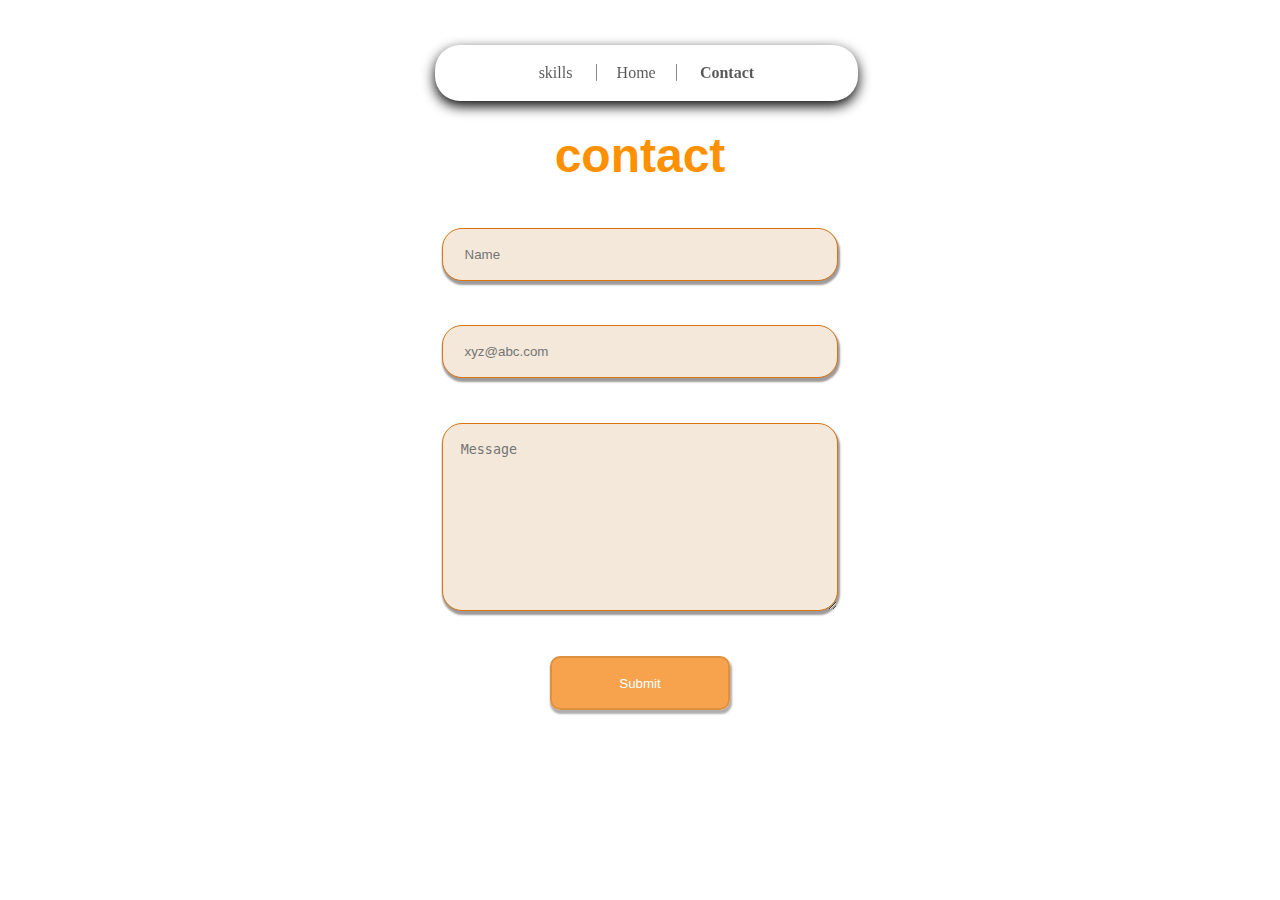
<file: contact.html>
<!DOCTYPE html>
<html lang="en">
<head>
    <meta charset="UTF-8">
    <meta name="viewport" content="width=device-width, initial-scale=1.0">
    <link rel="stylesheet" href="style.css">
    <title>Document</title>
</head>
<body>
    <div id="menu">
        <nav>
            <a href="skill.html">skills</a>
            <a href="index.html">Home</a>
            <a href="contact.html"><b>Contact</b></a>
        </nav>
    </div>
    <h2 id="tk">contact</h2>
    <form><div id="con">
        <input type="text" placeholder=" Name" required>
        <input type="email" placeholder=" xyz@abc.com" required>
        <textarea name="message"  cols="30" rows="10" placeholder="Message" required></textarea>
        <input id="but" type="submit" value="Submit">
        </div>
    </form>


</body>
</html>
</file>
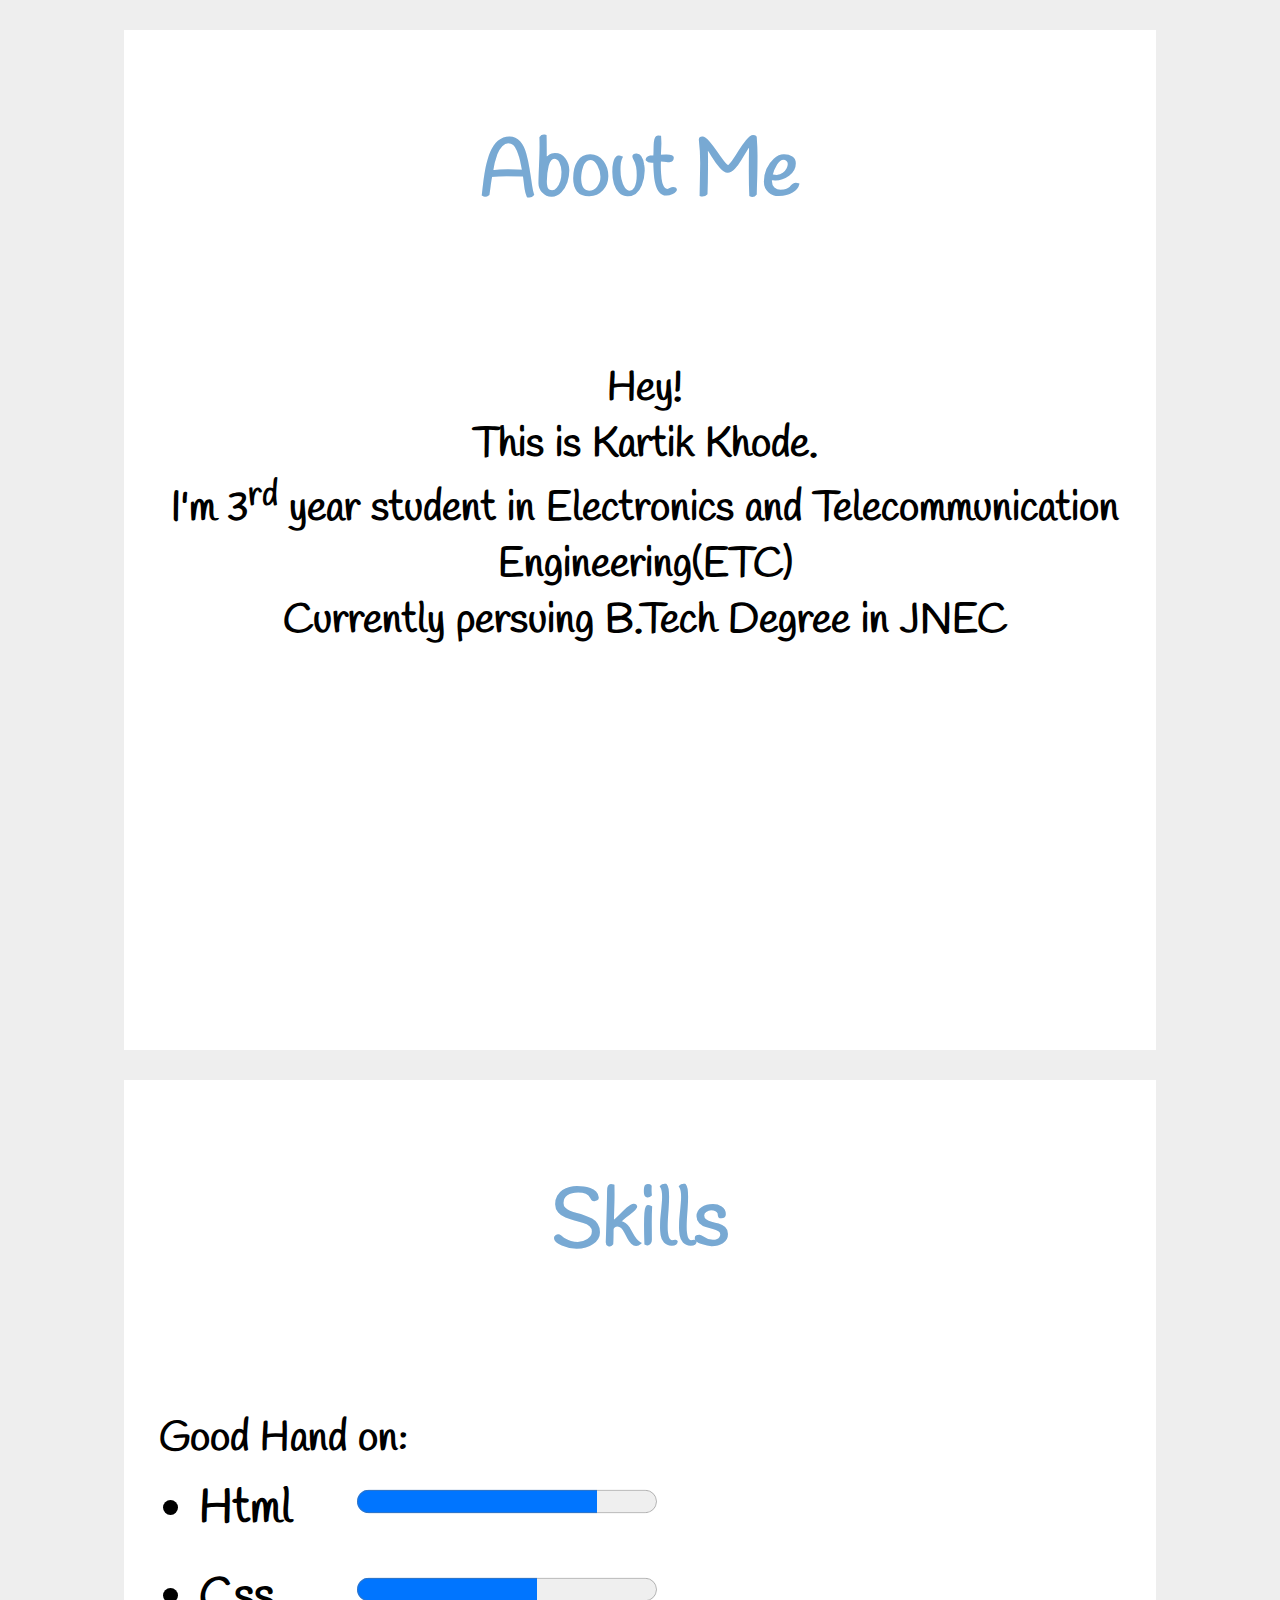
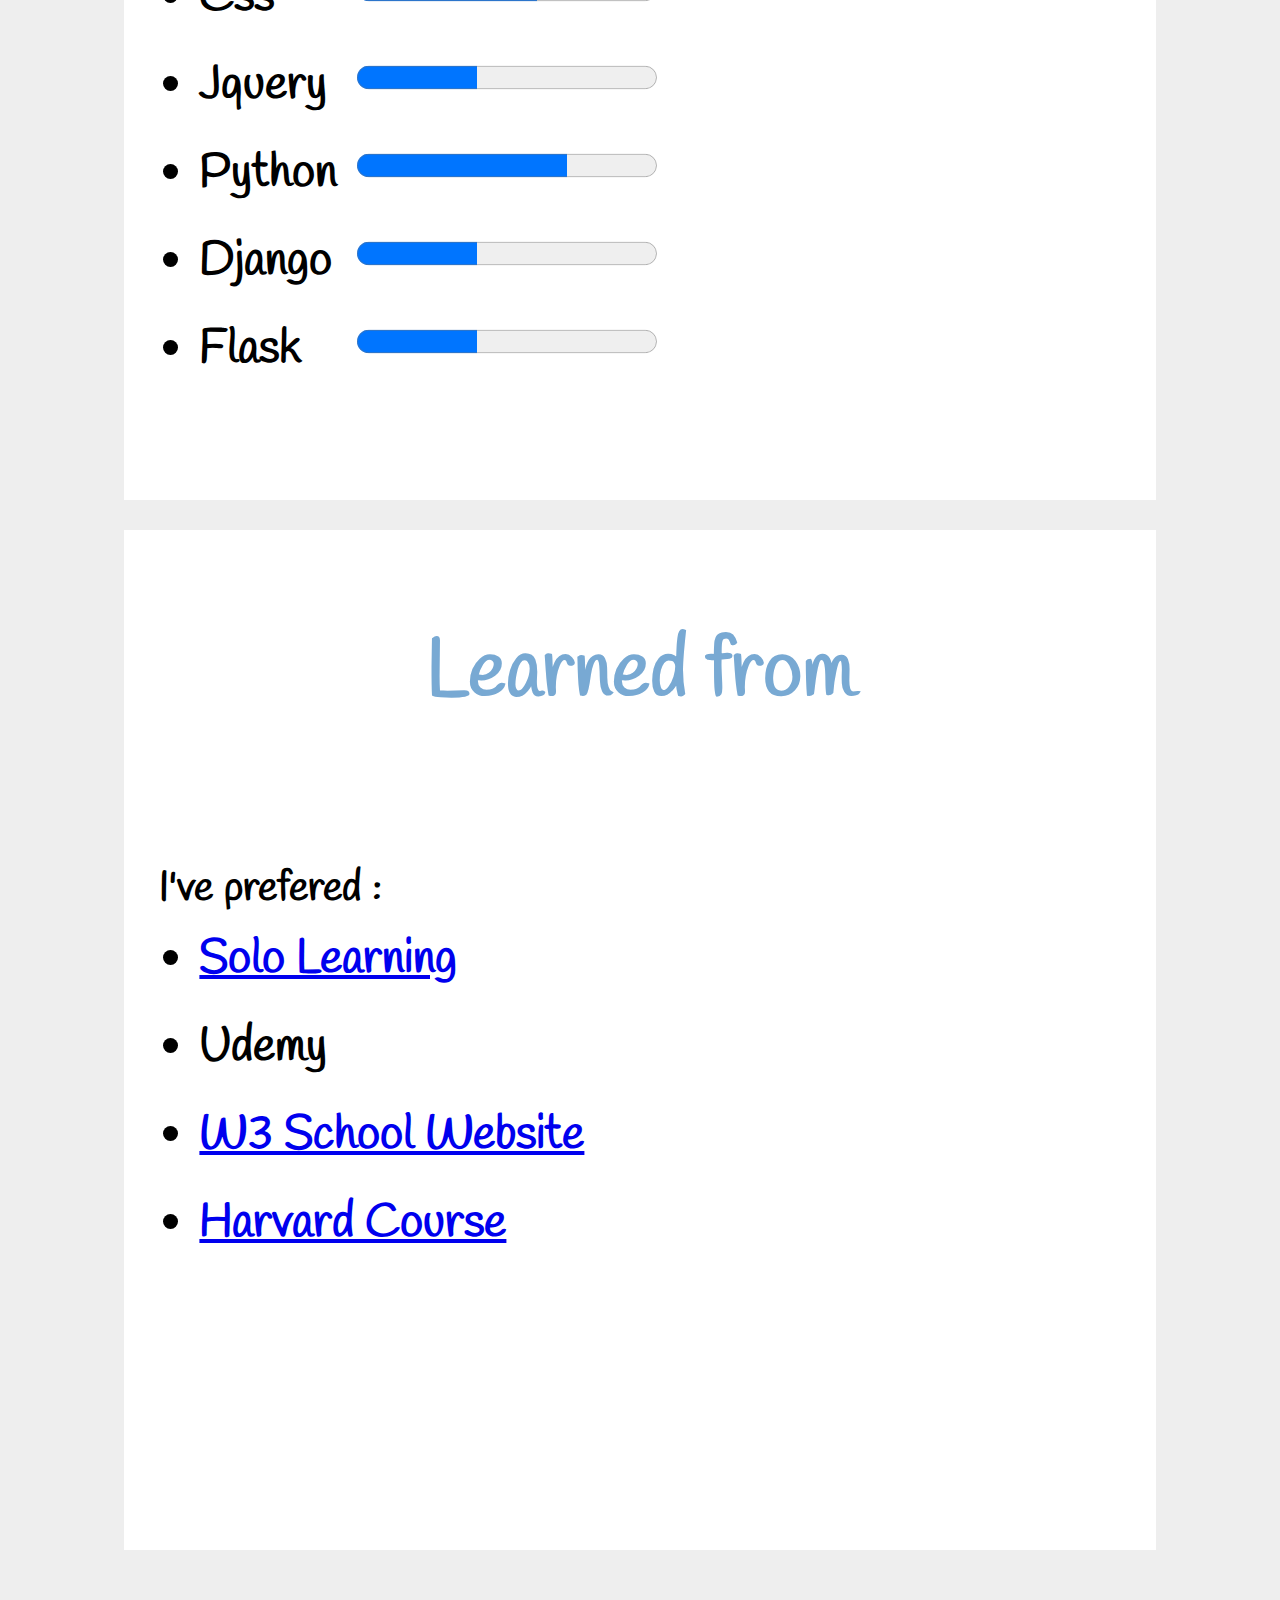
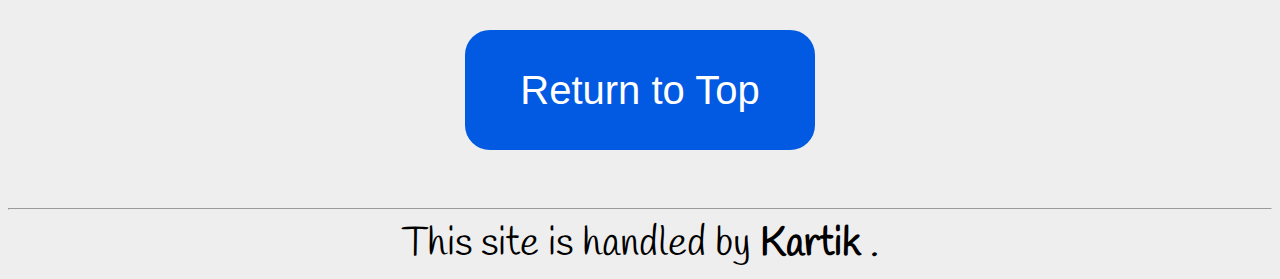
<file: kk.html>
<!DOCTYPE html>
<html>
    <head>
        <title>Kartik Khode</title>
      <link href="https://fonts.googleapis.com/css?family=Handlee" rel="stylesheet">
                <style> 
                body {
   font-family: 'Handlee', cursive;
    background-color:#eeeeee;
    text-align:center;

}

#a ,#b ,#c{
   padding:10px;
    width:80%;
    margin:30px auto;
    height:1000px;
    background-color:#fff;
    font-weight:bolder ;
    max-height:30%;
    position:relative ;

    }

#a:hover ,#b:hover ,#c:hover{
    box-shadow:5px 5px 20px 8px #555,-5px -5px 20px 8px #555;
    transition:0.3s ease-in;
}

#a:hover>h3 ,#b:hover>h3 ,#c:hover>h3{
    font-size:75pt;
    transition:0.3s ease-in;

}
p{
position:absolute;
top:30%;

 font-size:31pt;
    word-wrap:break-word;
  

   word-spacing:2px;
    margin:25px;
}
button{
    width:350px;
    height:120px;
    background-color:#0259e2;
    border:2px solid #0259e2;
    font-size:30pt;
    color:white;
    border-radius:25px;
    margin:50px;

    
}

ul{
    position:absolute;
    top:35%;
    float:left;
}
li{
    margin:25px;
    text-align:left;
font-size:35pt;
}

progress {
    width:300px;
    margin:auto 20px;
    float:right;
    }

button a{
    color:white;
    text-decoration:none;

}
h3{
font-weight:bolder;
    color:#78a9d3;
    font-size:60pt;
    
}
footer{
font-size:30pt;
}

                </style>
    </head>
    <body>
        <div id="a"><h3>About Me</h3>
        
            <p>Hey!<br>This is Kartik Khode.<br>
            I'm 3<sup>rd</sup> year student in Electronics and Telecommunication Engineering(ETC)<br>Currently persuing B.Tech Degree in JNEC</p> 
          
        </div>
        <div id="b"><h3>Skills</h3>
        <p>Good Hand on:</p>
        <ul>
            <li>Html <progress min="0" max="100" value="80"/></progress></li>
            <li>Css<progress min="0"max="100" value="60"/></progress></li>
    
            <li>Jquery<progress min="0" max="100" value="40"/></progress></li>
            <li>Python<progress min="0" max="100" value="70"></progress> </li>
            <li>Django<progress min="0" max="100" value="40"/></progress></li>
            <li>Flask<progress min="0" max="100" value="40"/></progress></li>
        </ul>
          
        </div>
        <div id="c"><h3>Learned from</h3>
        <p>I've prefered :</p>
        <ul>
            <li>
                <a href="http://www.sololearn.com" target="_blank">Solo Learning
  
</a>
            </li>
            <li>Udemy</li>
            <li><a href="https://www.w3schools.com/" target="_blank">
                W3 School Website
            </a>
            </li>
            <li>
            <a href="https://www.youtube.com/playlist?list=PLhQjrBD2T382hIW-IsOVuXP1uMzEvmcE5" target="_blank">
   Harvard Course
</a></li>
            
        </ul>
      
        </div> <button><a href="#a">Return to Top</a></button>
            
            
        <hr>
        <footer>This site is handled by <b>Kartik</b> .</footer>
    </body>
</html>
</file>
<file: style.css>
body{
background-color:#ffffff;
padding: 0;
margin: 0;
}

jjjjj
.content{
    min-height: calc(400vh - 30vh);
}
footer{
    height: 30vh;
    background-color: #000000ec;
    color: #ffffff;
    text-align: center;
    font-family: Arial, Helvetica, sans-serif;
    }

.fblock{
    display: inline-block;
    margin-right:2%;
    margin-left: 2%;
    margin-top: 0;
    text-align: left;
    line-height: 130%;
    width: 20%;
    height: 20vh;
    font-size: 80%;
    color: #fff;



}
.fblock>h4{
    color: #d8750f;
    font-size: 110%;
}
.fblock a{
    color: #fff;
    text-decoration: none;
}
#name{
    width: 40vw;
    height: 18rem;
    background-color:transparent;
    position: absolute;
    top:15%;
    left: 15%;
    display: inline-block;
    z-index: 2;
    color: #d8750f;
    padding-left:5%;
    padding-right:5%;
    text-align:left;
    font-size: 2rem;
    clear:both;
    font-family: Arial, Helvetica, sans-serif;
}
#name span , #name p{
    color:#000000;
    font-size: 100%;
    
}
#name p{
    padding-left:0;
    min-width:30vw;
}
#i{ 
    margin:0;
    width:30vw;
    height:40vh;
    background-color:#3a61e0;
    position: absolute;
    top: 0%;
    /*left:75%; */
    display: inline-block;
    border-radius: 0 0 80% 0;
    clear:both;

}
#s{ 
    width:50vw;
    height:60vh;
    background-color: #ffffff;
    position: absolute;
    top:25%;
    left:50%;
    display: inline-block;
    z-index: 1;
    clear:both;
    opacity: 0.8;
}
#s img{
    float: right;
    height:60vh ;
}
#menu{
    display: block;
    width:30vw;
    position: fixed;
    top: 5vh;
    left: 34vw;
    right:30vw;
    background-color: #ffffff;
    padding: 1.5%;
    box-shadow:2px 2px 3px #999999,-2px -2px 3px #999999;
    border-radius: 25px;
    box-shadow: 0px 5px 13px 0px black;
    clear:both;
    z-index: 4;
}
#menu nav{
    margin: 0 auto;
    text-align: center;

}
#menu nav a{
    color: #111111;
    text-decoration: none;
    
    padding-right: 5%;
    padding-left: 5%;
    opacity: 0.7;

}
#menu nav a:nth-child(2){
    padding-right: 20px;
    padding-left: 20px;
    border-left: 1px solid #585858;
    border-right: 1px solid #585858;
}  
#menu nav a:hover{
    opacity: 1;
}
#name p:before{
    content:"";
    transition:0.6s;
    animation: try 6s ease infinite;
    animation-delay: 2s;
}
@keyframes try{
    0%{content:"W|"}
    5%{content:"We"}
    15%{content:"Web|"}
    20%{content:"Web |"}
    25%{content:"Web D"}
    30%{content:"Web De|"}
    34%{content:"Web Devl"}
    40%{content:"Web Devlo|"}
    45%{content:"Web Devlop"}
    50%{content:"Web Devloper"}
    55%{content:"Web Devloper|"}
    55%{content:"Web Devloper "}
    60%{content:"Web Devlope"}
    70%{content:"Web Devlop|"}
    72%{content:"Web Devlo|"}
    74%{content:"Web Dep"}
    76%{content:"Web De"}
    78%{content:"Web D|"}
    80%{content:"Web"}
    84%{content:"We"}
    85%{content:"W|"}
    100%{content:""}
}
#about{
    width: 60vw;
    height: 60vh;
    position: relative;
    top:90vh;
    float:right;
    background-color: #ffffff;
    margin:5%;
    padding: 2%;

}
#si{
    width: 35vw;
    height: 40vh;
    max-height:50vh;
    position: absolute;
    top:105vh;
    left:5%;
    margin:10%;
    background-color: #eae3e3e6;
    padding:20px;
    color: #d8750f;
    text-align: center;
    box-shadow:-7px 6px 7px 6px #989898;
    border-radius: 20px;
}

#si p ,#ti p,#fi p{
    font-size: 130%;
}
#ti li ,#ti a{
    color:#d8750f;
    font-size: 130%;
    text-align: left;
}
#si h2,#ti h2,#fi h2{
    font-size: 3rem;
    padding:0.3rem;
    border-bottom:0.6rem solid darkorange;
    margin: 0.1rem;
}

#ti{
    display: inline-block;
    width: 35vw;
    height: 40vh;
    position:absolute;
    top:195vh;
    right: 3%;
    background-color: #eae3e3e6;
    color: #d8750f;
    margin:10%;
    padding: 20px;
    z-index:3;
    text-align: center;
    box-shadow:7px 6px 7px 6px #989898;
    border-radius: 20px;
}

#learn{
    display: inline-block;
    padding: 10px;
    width: 60vw;
    height: 60vh;
    position: relative;
    top: 90vh;
    margin:10%;
    margin-top:5%;
    background-color: #ffffff;
}
#learn img{
    width: 60vw;
    height: 60vh;
}


#goal{
    width: 60vw;
    height: 60vh;
    position: relative;
    top:80vh;
    float: right;
    /*left:20%;*/
    background-color: #ffffff;
    margin:10%;
    padding: 2%;
    z-index: 2;
}

#fi{
    width: 35vw;
    height: 40vh;
    max-height:50vh;
    position: absolute;
    top:290vh;
    color: #d8750f;
    left:5%;
    margin:5%;
    background-color: #eae3e3e6;
    padding:20px;
    text-align: center;
    box-shadow:-7px 6px 7px 6px #989898;
    z-index: 3;
    border-radius: 20px;
}
/*footer{
    background-color: darkslategray;
    text-align: center;
    display: block;
    position: absolute;
    top: 100%;
    bottom: 0;
    width: 100%;
}*/

/* ----------------skills page----------------- */

#sk{
    text-align: center;
    margin-top: 10%;
    color: #ff9100;
    font-size:300%;
    font-family: Arial, Helvetica, sans-serif;
}

#html{
    margin:0 auto;
    width: 80%;
    display:block;
    height: 30vh;
    background-color: #ffffff;
    margin-top: 10vh;
}
#img{
    font-size: 15vh;
    text-align: right;
    display: inline-block;
    width: 30%;
    height: 30vh;
    margin-right: 5%;
    margin-left: 15%;
    background-color: #ffffff;
    clear: both;
} 
#info{
    float: right;
    font-size:15vh;
    margin: 0;
    text-align: left;
    width: 30%;
    height: 30vh;
    background-color: #ffffff;
    clear: both;
} 

#css{
    margin:0 auto;
    width: 80%;
    display:block;
    height: 30vh;
    background-color: #ffffff;
    margin-top: 20vh;
}
#js{
    margin:0 auto;
    width: 80%;
    display:block;
    height: 30vh;
    background-color: #ffffff;
    margin-top: 20vh;
}
#py{
    margin:0 auto;
    width: 80%;
    display:block;
    height: 30vh;
    background-color: #ffffff;
    margin-top: 20vh;
}
#dj{
    margin:0 auto;
    width: 80%;
    display:block;
    height: 30vh;
    background-color: #ffffff;
    margin-top: 20vh;
}
#flask{
    margin:0 auto;
    width: 80%;
    display:block;
    height: 30vh;
    background-color: #ffffff;
    margin-top: 20vh;
}
#mysql{
    margin:0 auto;
    width: 80%;
    display:block;
    height: 30vh;
    background-color: #ffffff;
    margin-top: 20vh;
}
#git{
    margin:0 auto;
    width: 80%;
    display:block;
    height: 30vh;
    background-color: #ffffff;
    margin-top: 20vh;
}

/*--------skills end---------------------*/
/*----------contact start--------------*/
form{
    width: 70vw;
    height: 70vh;
    align-items: center;
    justify-content: center;
    text-align: center;
    margin: 0 auto;
}

input,textarea{
    border: 1px solid #d8750f;
    width: 40%;
    padding: 2%;
    border-radius: 20px;
    outline: none;
    display: block;
    margin: 5% auto;
    background-color:#f3e8da ;
    box-shadow: 1px 3px 2px 1px #9e9a9a;
    color: #d8750f;
}
input:focus,textarea:focus{
    border: 3px solid #d8750f;
}


#but{
    border: 2px solid #d8750f;
    border-radius: 10px;
    padding: 2% 3%;
    width: 20%;
    background-color:#f5830eeb;
    color: #ffffff;
    opacity: 0.8;
}
#but:active, #but:hover{
    background-color: #d8750f;
    border-radius: 10px;
    opacity: 1;
}
#tk{
    text-align: center;
    margin-top: 10%;
    color: #ff9100;
    font-size:300%;
    font-family: Arial, Helvetica, sans-serif;
}

/*------tablet-----------------*/
@media screen and (max-width:900px){

    #menu{
        margin: 0 auto;
        width: 40vw;
        left: 28vw;
        padding: 2%;

    }
    #menu nav a{    
        padding-right: 4%;
        padding-left: 4%;
    }
    #si{
        top: 100vh;
        overflow: auto;
    }
    #ti{
        top: 180vh;
        overflow: auto;
    }
    #fi{
        top: 265vh;
        overflow: auto;
    }
    form{
        width: 90vw;
        height: 90vh;
    }
    #tk{
        margin-top: 15%;
    }
    #sk{
        margin-top: 15%;
    }
    .fblock{
        margin-left: 10%;
        margin-right: 10%;
        padding: 1%;
    }
    .content{
        min-height: calc(400vh - 60vh);
    }
    footer{
        height: 60vh;
    }


}
/*-------------mobile------------*/
@media screen and (max-width:600px){
    body{
       
        margin:0;
        padding:0 ;
    }
    .content{
        min-height: calc(400vh - 60vh);
    }
    footer{
        height: 60vh;
    }
    #menu{
        width: 70vw;
        margin: 0 auto;
        left: 15vw;
    }
    #name{
        text-align: center;
        margin-left: 5%;
        width: 50vw;
        font-size: 20pt;

    }
    #name p{
        width: 100%;
    }
    #s{
        display: none;
    }
    #i{
        width: 100%;
        border-radius: 0 0 80% 80%;
        height: 30vh;
    
    }
    #about{
        text-align: center;
        float: none;
        position: relative;
        top: 60vh;
        margin: 2%;
        width: 90%;
        border-radius:20px;
    }
    #si{
        margin:10%;
        left: 0;
        top: 85vh;
        width: 70vw;
        border-radius:30px;
        box-shadow:none;
        overflow: auto;
        background-color: #e2dddde6;
    }
    #si:hover,#ti:hover,#fi:hover{
        box-shadow: 1px 6px 3px 4px #9a8f8f;
        background-color:#e2dddd ;
    }

    #learn{
        float: none;
        width: 90%;
        left: 0;
        margin: 2%;
        border-radius:20px;
    }
    #ti{
        margin:10%;
        left: 0;
        width: 70vw;
        border-radius:30px;
        box-shadow:none;
        overflow: auto;
        background-color: #e2dddde6;
    }
    #goal{
        float: none;
        width: 90%;
        top: 110vh;
        margin: 2%;
        left: 0;
        border-radius:20px;
    }
    #fi{
        margin: 10%;
        top: 270vh;
        width: 70vw;
        left: 0;
        background-color: #e2dddde6;
        border-radius:30px;
        box-shadow:none;
        overflow: auto;
    }
    form{
        width: 100vw;
        height: 90vh;
        margin-top:10% ;


    }
    input,textarea{
        width: 50%;
    }
    #tk{
        margin-top: 20%;
    }
    #img , #info{
        font-size: 10vh;
        height: 20vh;

    }
    #info{
        margin-right: 10%;
    }
    #img{
        margin-left: 10%;
    }
    #sk{
        margin-top: 20%;
    }
    #html,#css,#js,#py,#dj,#flask,#mysql,#git{
        height: 20vh;
    }
    #about img{
        height: 70%;
        width: 80%;
    }
    #learn img{
        width: 85vw;
        height: 50vh;
    }
    #goal img{
        width: 100%;
        height: 49vh
    }
    .content{
        min-height: calc(350vh - 20vh);
    }
    .fblock{
        width: 35%;
        margin-left: 5%;
        margin-right: 5%;
        padding: 1%;   
    }

    



}
</file>
